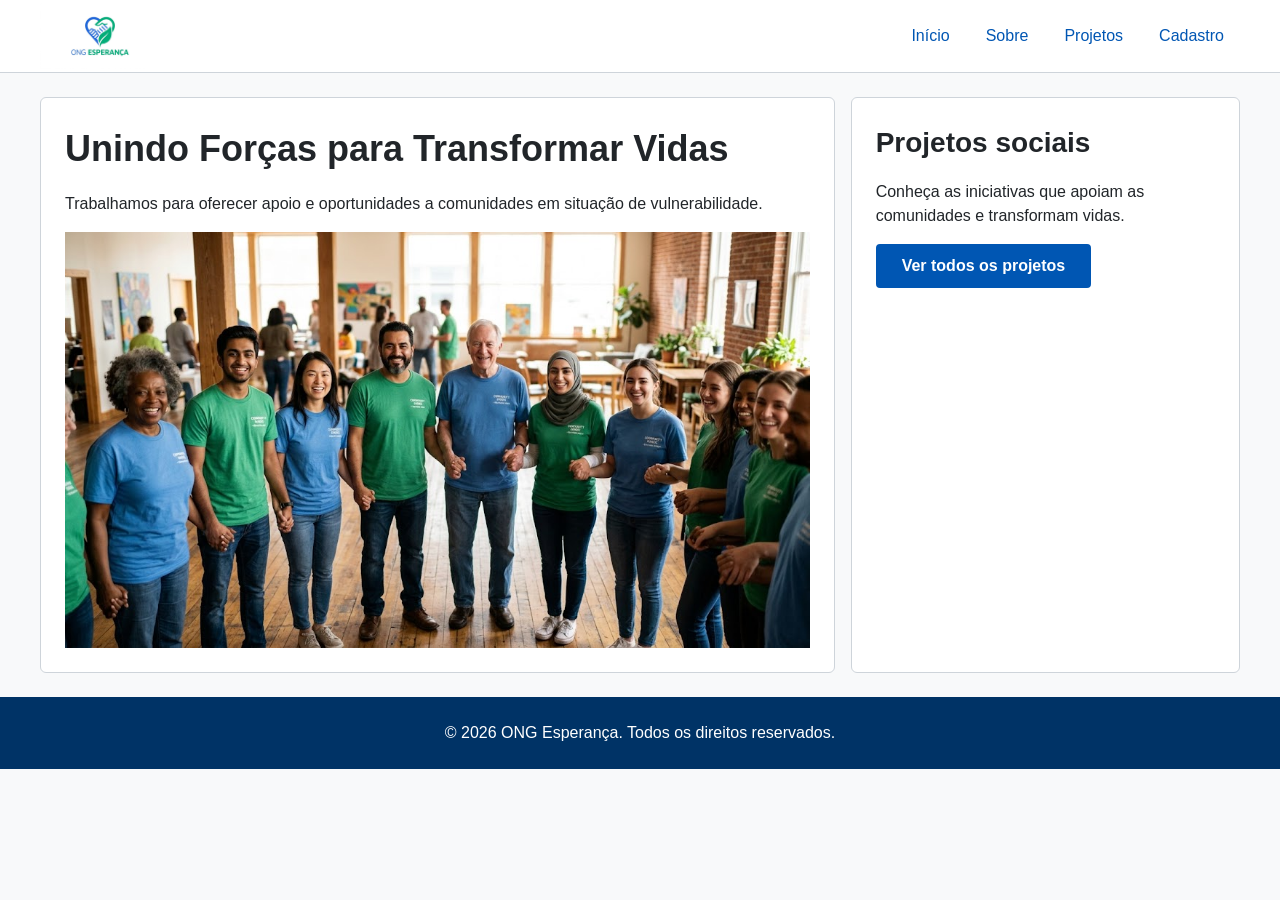
<file: index.html>
<!DOCTYPE html>
<html lang="pt-BR">
<head>
    <meta charset="UTF-8">
    <meta name="viewport" content="width=device-width, initial-scale=1.0">
    <title>ONG Esperança - Início</title>
    <link rel="stylesheet" href="assets/css/style.css">
    <script src="assets/js/navigation.js" defer></script>
</head>
<body>
    <a class="skip-link" href="#main-content">Saltar para o conteúdo principal</a>
    <header class="site-header">
        <div class="header-inner">
            <a href="index.html" class="brand" aria-label="Página inicial da ONG Esperança">
                <img src="assets/img/logo.jpg" alt="Logotipo da ONG Esperança">
            </a>
            <nav class="site-nav" aria-label="Navegação principal">
                <button class="nav-toggle" type="button" aria-expanded="false" aria-controls="primary-navigation-list" aria-label="Abrir menu de navegação">
                    <span class="nav-toggle-icon" aria-hidden="true"></span>
                </button>
                <ul class="nav-list" id="primary-navigation-list">
                    <li><a href="index.html">Início</a></li>
                    <li><a href="sobre.html">Sobre</a></li>
                    <li class="has-submenu">
                        <a href="projetos.html">Projetos</a>
                        <ul class="submenu" aria-label="Opções de projetos">
                            <li><a href="projetos.html#projetos-em-andamento">Projetos em andamento</a></li>
                            <li><a href="cadastro.html">Seja voluntário</a></li>
                        </ul>
                    </li>
                    <li><a href="cadastro.html">Cadastro</a></li>
                </ul>
            </nav>
        </div>
    </header>

    <main id="main-content">
        <div class="grid-container">
            <section class="main-content" aria-labelledby="home-title">
                <h1 id="home-title">Unindo Forças para Transformar Vidas</h1>
                <p>Trabalhamos para oferecer apoio e oportunidades a comunidades em situação de vulnerabilidade.</p>
                <img src="assets/img/banner-hero.jpg" alt="Ação comunitária da ONG Esperança com voluntários">
            </section>
            <section class="sidebar" aria-labelledby="projects-title">
                <h2 id="projects-title">Projetos sociais</h2>
                <p>Conheça as iniciativas que apoiam as comunidades e transformam vidas.</p>
                <a class="btn" href="projetos.html">Ver todos os projetos</a>
            </section>
        </div>
    </main>

    <footer>
        <p>&copy; 2026 ONG Esperança. Todos os direitos reservados.</p>
    </footer>
</body>
</html>
</file>
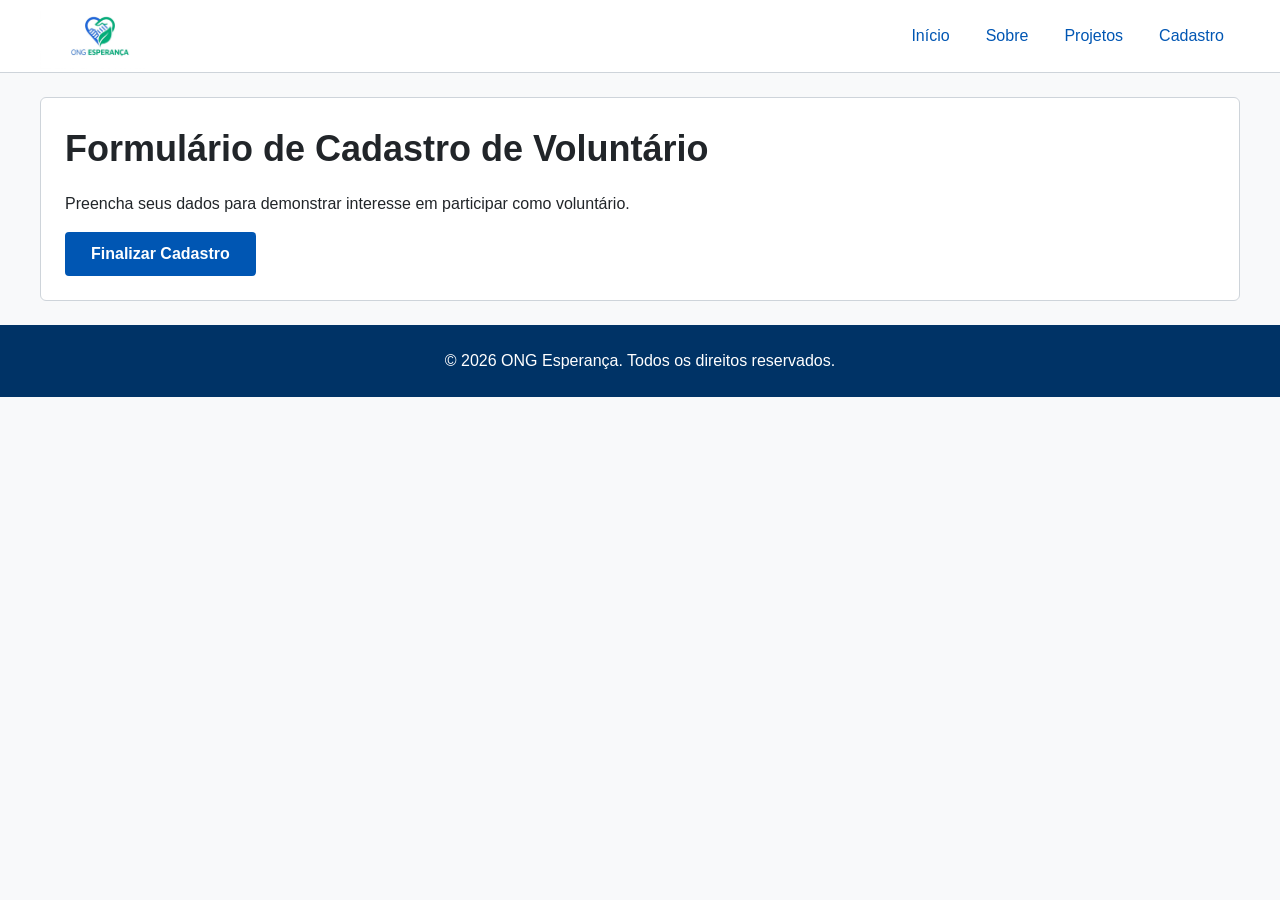
<file: cadastro.html>
<!DOCTYPE html>
<html lang="pt-BR">
<head>
    <meta charset="UTF-8">
    <meta name="viewport" content="width=device-width, initial-scale=1.0">
    <title>ONG Esperança - Cadastro</title>
    <link rel="stylesheet" href="assets/css/style.css">
    <script src="assets/js/navigation.js" defer></script>
    <script src="assets/js/registration-modal.js" defer></script>
</head>
<body>
    <a class="skip-link" href="#main-content">Saltar para o conteúdo principal</a>
    <header class="site-header">
        <div class="header-inner">
            <a href="index.html" class="brand" aria-label="Página inicial da ONG Esperança">
                <img src="assets/img/logo.jpg" alt="Logotipo da ONG Esperança">
            </a>
            <nav class="site-nav" aria-label="Navegação principal">
                <button class="nav-toggle" type="button" aria-expanded="false" aria-controls="primary-navigation-list" aria-label="Abrir menu de navegação">
                    <span class="nav-toggle-icon" aria-hidden="true"></span>
                </button>
                <ul class="nav-list" id="primary-navigation-list">
                    <li><a href="index.html">Início</a></li>
                    <li><a href="sobre.html">Sobre</a></li>
                    <li class="has-submenu">
                        <a href="projetos.html">Projetos</a>
                        <ul class="submenu" aria-label="Opções de projetos">
                            <li><a href="projetos.html#projetos-em-andamento">Projetos em andamento</a></li>
                            <li><a href="cadastro.html">Seja voluntário</a></li>
                        </ul>
                    </li>
                    <li><a href="cadastro.html">Cadastro</a></li>
                </ul>
            </nav>
        </div>
    </header>

    <main id="main-content">
        <div class="grid-container">
            <section class="main-content main-content--wide" aria-labelledby="registration-title">
                <h1 id="registration-title">Formulário de Cadastro de Voluntário</h1>
                <p>Preencha seus dados para demonstrar interesse em participar como voluntário.</p>
                <button class="btn" id="open-registration" type="button">Finalizar Cadastro</button>
            </section>
        </div>
    </main>

    <dialog class="registration-dialog" id="registration-dialog" aria-labelledby="registration-dialog-title">
        <div class="registration-dialog-header">
            <h2 id="registration-dialog-title">Cadastro de voluntário</h2>
            <button class="dialog-close" type="button" aria-label="Fechar formulário">&times;</button>
        </div>
        <form class="form-panel" id="registration-form">
            <fieldset>
                <legend>Dados Pessoais</legend>

                <div>
                    <label for="nome">Nome Completo:</label>
                    <input class="form-control" type="text" id="nome" name="nome" aria-describedby="nome-error" required minlength="3">
                    <small class="field-error" id="nome-error" hidden></small>
                </div>

                <div>
                    <label for="cpf">CPF:</label>
                    <input class="form-control" type="text" id="cpf" name="cpf" pattern="\d{3}\.\d{3}\.\d{3}-\d{2}" placeholder="000.000.000-00" aria-describedby="cpf-hint cpf-error" required title="Formato: 000.000.000-00">
                    <small class="form-hint" id="cpf-hint">Formato: 000.000.000-00.</small>
                    <small class="field-error" id="cpf-error" hidden></small>
                </div>

                <div>
                    <label for="nascimento">Data de Nascimento:</label>
                    <input class="form-control" type="date" id="nascimento" name="nascimento" aria-describedby="nascimento-error" required>
                    <small class="field-error" id="nascimento-error" hidden></small>
                </div>
            </fieldset>

            <fieldset>
                <legend>Contato</legend>

                <div>
                    <label for="email">E-mail:</label>
                    <input class="form-control" type="email" id="email" name="email" aria-describedby="email-error" required>
                    <small class="field-error" id="email-error" hidden></small>
                </div>

                <div>
                    <label for="telefone">Telefone / Celular:</label>
                    <input class="form-control" type="tel" id="telefone" name="telefone" pattern="\(\d{2}\)\s?\d{4,5}-\d{4}" placeholder="(11) 99999-9999" aria-describedby="phone-hint telefone-error" required title="Formato: (11) 99999-9999">
                    <small class="form-hint" id="phone-hint">Formato: (11) 99999-9999.</small>
                    <small class="field-error" id="telefone-error" hidden></small>
                </div>
            </fieldset>

            <fieldset>
                <legend>Endereço</legend>

                <div>
                    <label for="cep">CEP:</label>
                    <input class="form-control" type="text" id="cep" name="cep" pattern="\d{5}-\d{3}" placeholder="00000-000" aria-describedby="cep-hint cep-error" required title="Formato: 00000-000">
                    <small class="form-hint" id="cep-hint">Formato: 00000-000.</small>
                    <small class="field-error" id="cep-error" hidden></small>
                </div>
            </fieldset>

            <p class="form-status" id="registration-status" role="status" tabindex="-1" hidden>Os dados foram validados, mas o envio do cadastro ainda não está configurado.</p>
            <button class="btn" type="submit">Enviar cadastro</button>
        </form>
    </dialog>

    <footer>
        <p>&copy; 2026 ONG Esperança. Todos os direitos reservados.</p>
    </footer>
</body>
</html>
</file>
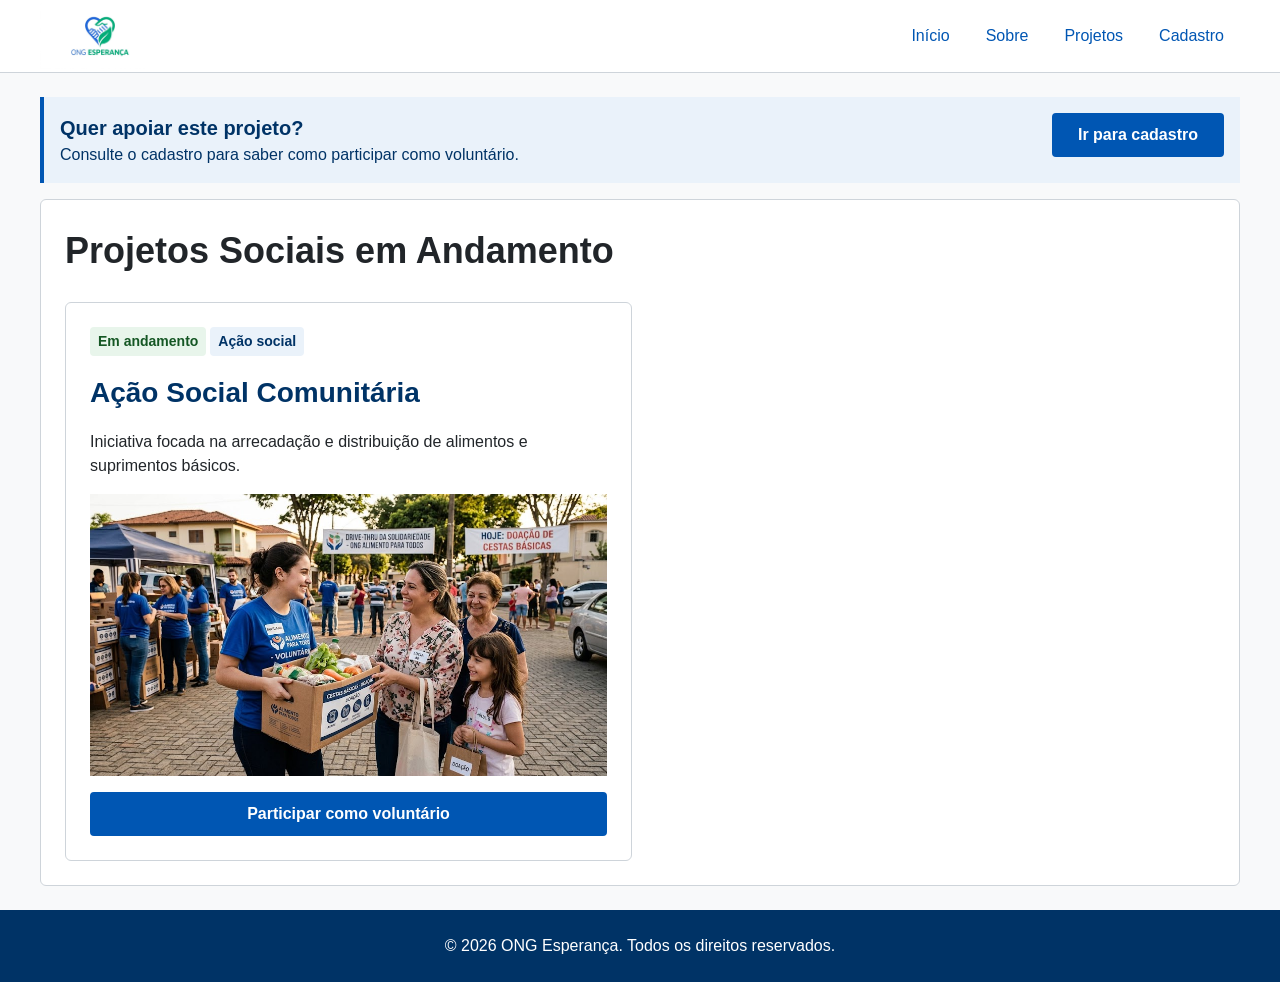
<file: projetos.html>
<!DOCTYPE html>
<html lang="pt-BR">
<head>
    <meta charset="UTF-8">
    <meta name="viewport" content="width=device-width, initial-scale=1.0">
    <title>ONG Esperança - Projetos</title>
    <link rel="stylesheet" href="assets/css/style.css">
    <script src="assets/js/navigation.js" defer></script>
</head>
<body>
    <a class="skip-link" href="#main-content">Saltar para o conteúdo principal</a>
    <header class="site-header">
        <div class="header-inner">
            <a href="index.html" class="brand" aria-label="Página inicial da ONG Esperança">
                <img src="assets/img/logo.jpg" alt="Logotipo da ONG Esperança">
            </a>
            <nav class="site-nav" aria-label="Navegação principal">
                <button class="nav-toggle" type="button" aria-expanded="false" aria-controls="primary-navigation-list" aria-label="Abrir menu de navegação">
                    <span class="nav-toggle-icon" aria-hidden="true"></span>
                </button>
                <ul class="nav-list" id="primary-navigation-list">
                    <li><a href="index.html">Início</a></li>
                    <li><a href="sobre.html">Sobre</a></li>
                    <li class="has-submenu">
                        <a href="projetos.html">Projetos</a>
                        <ul class="submenu" aria-label="Opções de projetos">
                            <li><a href="projetos.html#projetos-em-andamento">Projetos em andamento</a></li>
                            <li><a href="cadastro.html">Seja voluntário</a></li>
                        </ul>
                    </li>
                    <li><a href="cadastro.html">Cadastro</a></li>
                </ul>
            </nav>
        </div>
    </header>

    <main id="main-content">
        <div class="grid-container">
            <aside class="notice" role="status" aria-labelledby="participation-notice-title">
                <div>
                    <h2 id="participation-notice-title">Quer apoiar este projeto?</h2>
                    <p>Consulte o cadastro para saber como participar como voluntário.</p>
                </div>
                <a class="btn" href="cadastro.html">Ir para cadastro</a>
            </aside>
            <section class="main-content main-content--wide" id="projetos-em-andamento" aria-labelledby="projects-title">
                <h1 id="projects-title">Projetos Sociais em Andamento</h1>
                <div class="project-grid">
                    <article class="project-card">
                        <ul class="badge-list" aria-label="Estado e categoria do projeto">
                            <li><span class="badge badge--status">Em andamento</span></li>
                            <li><span class="badge badge--category">Ação social</span></li>
                        </ul>
                        <h2>Ação Social Comunitária</h2>
                        <p>Iniciativa focada na arrecadação e distribuição de alimentos e suprimentos básicos.</p>
                        <img src="assets/img/projeto-acao-social.jpg" alt="Distribuição de cestas básicas para a comunidade">
                        <a class="btn" href="cadastro.html">Participar como voluntário</a>
                    </article>
                </div>
            </section>
        </div>
    </main>

    <footer>
        <p>&copy; 2026 ONG Esperança. Todos os direitos reservados.</p>
    </footer>
</body>
</html>
</file>
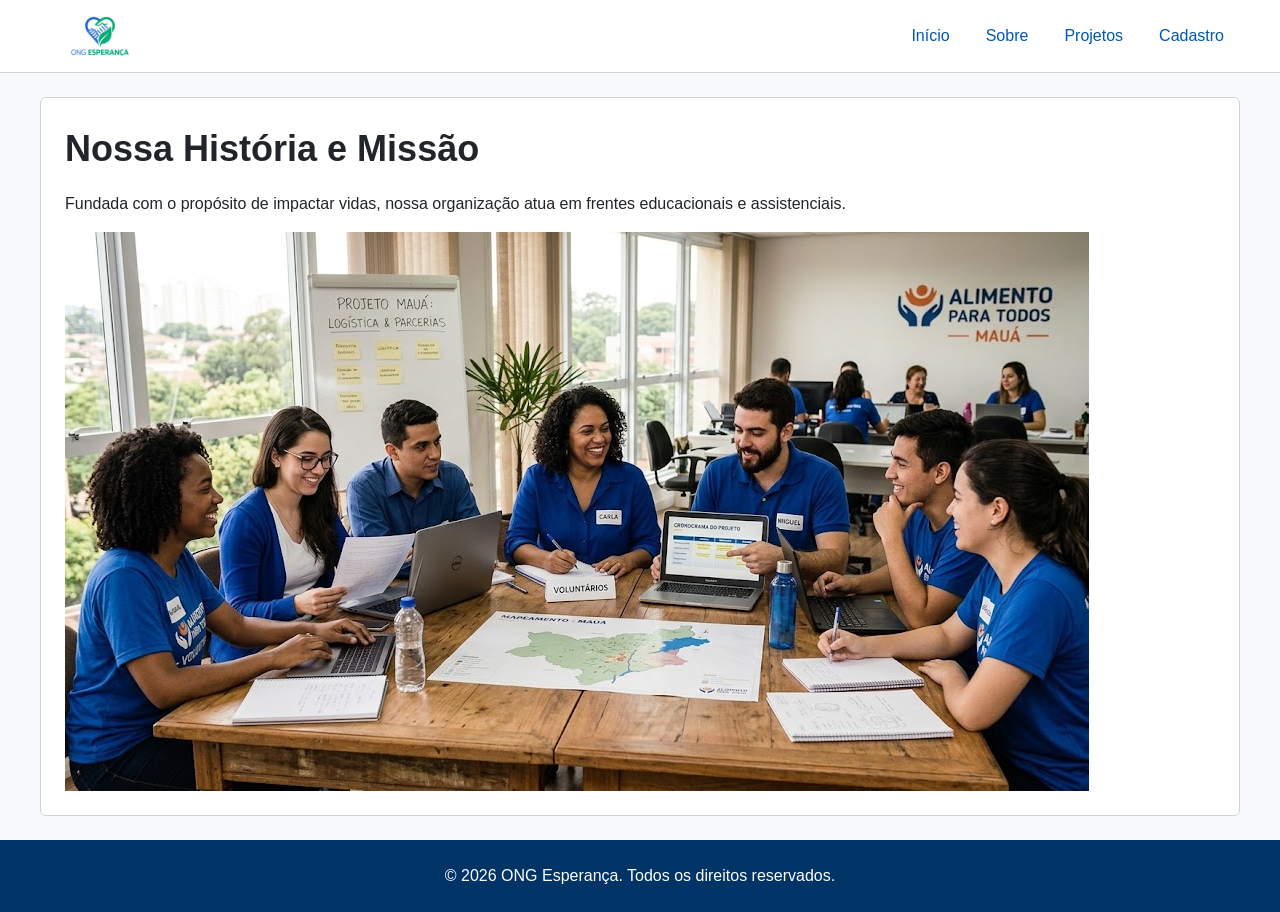
<file: sobre.html>
<!DOCTYPE html>
<html lang="pt-BR">
<head>
    <meta charset="UTF-8">
    <meta name="viewport" content="width=device-width, initial-scale=1.0">
    <title>ONG Esperança - Sobre Nós</title>
    <link rel="stylesheet" href="assets/css/style.css">
    <script src="assets/js/navigation.js" defer></script>
</head>
<body>
    <a class="skip-link" href="#main-content">Saltar para o conteúdo principal</a>
    <header class="site-header">
        <div class="header-inner">
            <a href="index.html" class="brand" aria-label="Página inicial da ONG Esperança">
                <img src="assets/img/logo.jpg" alt="Logotipo da ONG Esperança">
            </a>
            <nav class="site-nav" aria-label="Navegação principal">
                <button class="nav-toggle" type="button" aria-expanded="false" aria-controls="primary-navigation-list" aria-label="Abrir menu de navegação">
                    <span class="nav-toggle-icon" aria-hidden="true"></span>
                </button>
                <ul class="nav-list" id="primary-navigation-list">
                    <li><a href="index.html">Início</a></li>
                    <li><a href="sobre.html">Sobre</a></li>
                    <li class="has-submenu">
                        <a href="projetos.html">Projetos</a>
                        <ul class="submenu" aria-label="Opções de projetos">
                            <li><a href="projetos.html#projetos-em-andamento">Projetos em andamento</a></li>
                            <li><a href="cadastro.html">Seja voluntário</a></li>
                        </ul>
                    </li>
                    <li><a href="cadastro.html">Cadastro</a></li>
                </ul>
            </nav>
        </div>
    </header>

    <main id="main-content">
        <div class="grid-container">
            <section class="main-content main-content--wide" aria-labelledby="about-title">
                <h1 id="about-title">Nossa História e Missão</h1>
                <p>Fundada com o propósito de impactar vidas, nossa organização atua em frentes educacionais e assistenciais.</p>
                <img src="assets/img/voluntarios.jpg" alt="Equipe de voluntários reunida em reunião de planejamento">
            </section>
        </div>
    </main>

    <footer>
        <p>&copy; 2026 ONG Esperança. Todos os direitos reservados.</p>
    </footer>
</body>
</html>
</file>
<file: assets/css/style.css>
/* DESIGN SYSTEM: ARQUITETURA DE VARIAVEIS CSS */
:root {
    /* Contraste WCAG depende da combinacao: use texto primario em conteudo normal. */
    --color-primary-dark: #003366;
    --color-primary: #0056b3;
    --color-secondary: #28a745;
    --color-secondary-hover: #218838;
    --color-bg-main: #f8f9fa;
    --color-surface: #ffffff;
    --color-text-primary: #212529;
    --color-text-muted: #6c757d;
    --color-border: #ced4da;
    --color-success-text: #155724;
    --color-success-bg: #e8f5eb;
    --color-info-bg: #eaf2fa;
    --color-danger: #b02a37;

    /* rem acompanha o tamanho de texto definido pelo utilizador e o zoom. */
    --font-size-h1: 2.25rem;
    --font-size-h2: 1.75rem;
    --font-size-h3: 1.25rem;
    --font-size-body: 1rem;
    --font-size-small: 0.875rem;

    /* Escala modular para criar ritmo visual e separar conteudo relacionado. */
    --spacing-xs: 0.25rem;
    --spacing-sm: 0.5rem;
    --spacing-md: 1rem;
    --spacing-lg: 1.5rem;
    --spacing-xl: 3rem;
}

* {
    box-sizing: border-box;
    margin: 0;
    padding: 0;
}

html {
    scroll-behavior: smooth;
}

body {
    min-height: 100vh;
    font-family: sans-serif;
    font-size: var(--font-size-body);
    color: var(--color-text-primary);
    background-color: var(--color-bg-main);
    line-height: 1.5;
}

h1 {
    font-size: var(--font-size-h1);
}

h2 {
    font-size: var(--font-size-h2);
}

h3 {
    font-size: var(--font-size-h3);
}

small {
    font-size: var(--font-size-small);
}

a {
    color: var(--color-primary);
}

img {
    display: block;
    max-width: 100%;
    height: auto;
}

:focus-visible {
    outline: 3px solid var(--color-primary);
    outline-offset: 3px;
}

.skip-link {
    position: absolute;
    top: var(--spacing-sm);
    left: var(--spacing-sm);
    z-index: 10;
    padding: var(--spacing-sm) var(--spacing-md);
    color: var(--color-surface);
    background-color: var(--color-primary-dark);
    transform: translateY(-200%);
}

.skip-link:focus {
    transform: translateY(0);
}

.site-header {
    position: relative;
    z-index: 5;
    background-color: var(--color-surface);
    border-bottom: 1px solid var(--color-border);
}

.header-inner,
.grid-container {
    width: calc(100% - 2 * var(--spacing-md));
    margin-inline: auto;
}

.header-inner {
    min-height: 4.5rem;
    display: flex;
    align-items: center;
    justify-content: space-between;
    gap: var(--spacing-md);
    position: relative;
}

.brand {
    flex: 0 1 auto;
}

.brand img {
    width: 7.5rem;
}

.site-nav {
    position: static;
}

.nav-toggle {
    display: inline-flex;
    min-width: 2.75rem;
    min-height: 2.75rem;
    align-items: center;
    justify-content: center;
    border: 1px solid var(--color-border);
    border-radius: 0.25rem;
    color: var(--color-primary-dark);
    background: var(--color-surface);
    cursor: pointer;
}

.nav-toggle-icon,
.nav-toggle-icon::before,
.nav-toggle-icon::after {
    display: block;
    width: 1.25rem;
    height: 2px;
    background-color: currentColor;
}

.nav-toggle-icon {
    position: relative;
}

.nav-toggle-icon::before,
.nav-toggle-icon::after {
    position: absolute;
    left: 0;
    content: "";
}

.nav-toggle-icon::before {
    top: -0.4rem;
}

.nav-toggle-icon::after {
    top: 0.4rem;
}

.nav-list,
.submenu {
    list-style: none;
}

.nav-list {
    display: none;
}

.site-nav.is-open .nav-list {
    position: absolute;
    top: 100%;
    right: 0;
    left: 0;
    display: flex;
    flex-direction: column;
    gap: 0;
    padding: var(--spacing-sm);
    background: var(--color-surface);
    border: 1px solid var(--color-border);
    box-shadow: 0 0.5rem 1rem rgb(33 37 41 / 12%);
}

.nav-list a {
    display: block;
    padding: var(--spacing-sm) var(--spacing-md);
    text-decoration: none;
}

.nav-list a:hover,
.nav-list a:focus-visible {
    color: var(--color-primary-dark);
    background-color: var(--color-bg-main);
}

.submenu {
    display: flex;
    flex-direction: column;
    padding-left: var(--spacing-md);
}

.grid-container {
    display: grid;
    grid-template-columns: repeat(12, 1fr);
    gap: var(--spacing-md);
    padding-block: var(--spacing-lg);
}

.grid-container > * {
    grid-column: span 12;
    min-width: 0;
}

.main-content,
.main-content--wide,
.sidebar {
    grid-column: span 12;
}

.main-content,
.sidebar,
.project-card,
.form-panel {
    padding: var(--spacing-lg);
    background-color: var(--color-surface);
    border: 1px solid var(--color-border);
    border-radius: 0.375rem;
}

.main-content > * + *,
.sidebar > * + * {
    margin-top: var(--spacing-md);
}

.project-grid {
    display: grid;
    grid-template-columns: repeat(12, minmax(0, 1fr));
    gap: var(--spacing-md);
    margin-top: var(--spacing-lg);
}

.project-card {
    grid-column: span 12;
    display: flex;
    flex-direction: column;
    align-items: stretch;
    gap: var(--spacing-md);
}

.project-card img {
    width: 100%;
    object-fit: cover;
}

.project-card h2 {
    color: var(--color-primary-dark);
}

.project-card p {
    flex: 1 0 auto;
}

.badge-list {
    display: flex;
    flex-wrap: wrap;
    gap: var(--spacing-xs);
    list-style: none;
}

.badge {
    display: inline-flex;
    align-items: center;
    padding: var(--spacing-xs) var(--spacing-sm);
    border-radius: 0.25rem;
    font-size: var(--font-size-small);
    font-weight: 700;
}

.badge--status {
    color: var(--color-success-text);
    background-color: var(--color-success-bg);
}

.badge--category {
    color: var(--color-primary-dark);
    background-color: var(--color-info-bg);
}

.notice {
    grid-column: span 12;
    display: flex;
    flex-direction: column;
    align-items: flex-start;
    gap: var(--spacing-md);
    padding: var(--spacing-md);
    border-left: 4px solid var(--color-primary);
    color: var(--color-primary-dark);
    background-color: var(--color-info-bg);
}

.notice h2 {
    font-size: var(--font-size-h3);
}

.notice .btn {
    align-self: flex-start;
}

.btn {
    display: inline-flex;
    min-height: 2.75rem;
    align-items: center;
    justify-content: center;
    padding: var(--spacing-sm) var(--spacing-lg);
    border: 2px solid var(--color-primary);
    border-radius: 0.25rem;
    color: var(--color-surface);
    background-color: var(--color-primary);
    font: inherit;
    font-weight: 700;
    text-align: center;
    text-decoration: none;
    cursor: pointer;
    transition: all 0.3s ease;
}

.btn:hover {
    border-color: var(--color-primary-dark);
    color: var(--color-surface);
    background-color: var(--color-primary-dark);
    box-shadow: 0 0.25rem 0.75rem rgb(0 51 102 / 20%);
}

.btn:focus {
    outline: 3px solid var(--color-primary);
    outline-offset: 3px;
}

.btn:active {
    background-color: var(--color-primary-dark);
    box-shadow: inset 0 2px 4px rgb(0 0 0 / 20%);
}

.btn:disabled,
.btn[aria-disabled="true"] {
    border-color: var(--color-border);
    color: var(--color-text-muted);
    background-color: var(--color-bg-main);
    box-shadow: none;
    cursor: not-allowed;
}

.form-panel {
    display: grid;
    gap: var(--spacing-lg);
}

.form-panel fieldset {
    display: grid;
    gap: var(--spacing-md);
    padding: var(--spacing-md);
    border: 1px solid var(--color-border);
}

.form-panel legend {
    padding-inline: var(--spacing-xs);
    color: var(--color-primary-dark);
    font-weight: 700;
}

.form-panel label {
    display: block;
    margin-bottom: var(--spacing-xs);
    font-weight: 700;
}

.form-control {
    width: 100%;
    min-height: 2.75rem;
    padding: var(--spacing-sm) var(--spacing-md);
    border: 2px solid var(--color-border);
    border-radius: 0.25rem;
    color: var(--color-text-primary);
    background-color: var(--color-surface);
    font: inherit;
}

.form-control:valid,
.form-control:user-valid {
    border-color: var(--color-secondary);
    box-shadow: 0 0 0 2px rgb(40 167 69 / 14%);
}

.form-control:user-invalid,
.form-control:focus:invalid,
.form-control.is-invalid {
    border-color: var(--color-danger);
    box-shadow: 0 0 0 2px rgb(176 42 55 / 16%);
}

.form-hint {
    display: block;
    margin-top: var(--spacing-xs);
    color: var(--color-text-muted);
}

.field-error {
    display: block;
    margin-top: var(--spacing-xs);
    color: var(--color-danger);
    font-size: var(--font-size-small);
    font-weight: 700;
}

.field-error[hidden] {
    display: none;
}

.registration-dialog {
    width: min(42rem, calc(100% - 2rem));
    max-width: none;
    max-height: calc(100vh - 2rem);
    max-height: calc(100dvh - 2rem);
    margin: auto;
    padding: var(--spacing-md);
    overflow-y: auto;
    color: var(--color-text-primary);
    background-color: var(--color-surface);
    border: 1px solid var(--color-border);
    border-radius: 0.375rem;
    box-shadow: 0 1.5rem 4rem rgb(0 0 0 / 24%);
}

.registration-dialog::backdrop {
    background-color: rgb(0 24 48 / 68%);
}

.registration-dialog-header {
    display: flex;
    align-items: flex-start;
    justify-content: space-between;
    gap: var(--spacing-md);
    margin-bottom: var(--spacing-md);
}

.registration-dialog-header h2 {
    color: var(--color-primary-dark);
}

.dialog-close {
    display: inline-flex;
    width: 2.75rem;
    height: 2.75rem;
    flex: 0 0 auto;
    align-items: center;
    justify-content: center;
    border: 1px solid var(--color-border);
    border-radius: 0.25rem;
    color: var(--color-text-primary);
    background-color: var(--color-surface);
    font: inherit;
    font-size: 1.5rem;
    line-height: 1;
    cursor: pointer;
}

.dialog-close:hover {
    color: var(--color-primary-dark);
    background-color: var(--color-bg-main);
}

.registration-dialog .form-panel {
    gap: var(--spacing-sm);
    padding: 0;
    border: 0;
    border-radius: 0;
    background: transparent;
}

.registration-dialog .form-panel fieldset {
    gap: var(--spacing-sm);
    padding: var(--spacing-sm);
}

.form-status:not([hidden]) {
    padding: var(--spacing-md);
    border-left: 4px solid var(--color-primary);
    color: var(--color-primary-dark);
    background-color: var(--color-info-bg);
}

footer {
    padding: var(--spacing-lg) var(--spacing-md);
    color: var(--color-surface);
    background-color: var(--color-primary-dark);
    text-align: center;
}

footer p {
    margin: 0;
}

/* Mobile Portrait: abaixo de 576px, os elementos ocupam as 12 colunas. */
/* SM: phablets, a partir de 576px. */
@media (min-width: 576px) {
    .header-inner,
    .grid-container {
        max-width: 540px;
    }
}

/* MD: tablets, a partir de 768px. */
@media (min-width: 768px) {
    .header-inner,
    .grid-container {
        max-width: 720px;
    }

    .nav-toggle {
        display: none;
    }

    .nav-list {
        display: flex;
        align-items: center;
        gap: var(--spacing-xs);
    }

    .submenu {
        position: absolute;
        top: 100%;
        left: 0;
        min-width: 13rem;
        padding: var(--spacing-xs);
        background: var(--color-surface);
        border: 1px solid var(--color-border);
        box-shadow: 0 0.5rem 1rem rgb(33 37 41 / 12%);
        opacity: 0;
        visibility: hidden;
        transform: translateY(0.25rem);
        transition: opacity 0.2s ease, transform 0.2s ease, visibility 0.2s ease;
    }

    .has-submenu {
        position: relative;
    }

    .has-submenu:hover > .submenu,
    .has-submenu:focus-within > .submenu {
        opacity: 1;
        visibility: visible;
        transform: translateY(0);
    }

    .project-card {
        grid-column: span 6;
    }

    .notice {
        flex-direction: row;
        align-items: center;
        justify-content: space-between;
    }
}

/* LG: desktops padrao, a partir de 992px. */
@media (min-width: 992px) {
    .header-inner,
    .grid-container {
        max-width: 960px;
    }

    .main-content:not(.main-content--wide) {
        grid-column: span 8;
    }

    .sidebar {
        grid-column: span 4;
    }
}

/* XL: desktops panoramicos, largura maxima de 1200px. */
@media (min-width: 1200px) {
    .header-inner,
    .grid-container {
        max-width: 1200px;
    }
}

@media (prefers-reduced-motion: reduce) {
    html {
        scroll-behavior: auto;
    }

    *,
    *::before,
    *::after {
        scroll-behavior: auto !important;
        transition-duration: 0.01ms !important;
    }
}
</file>
